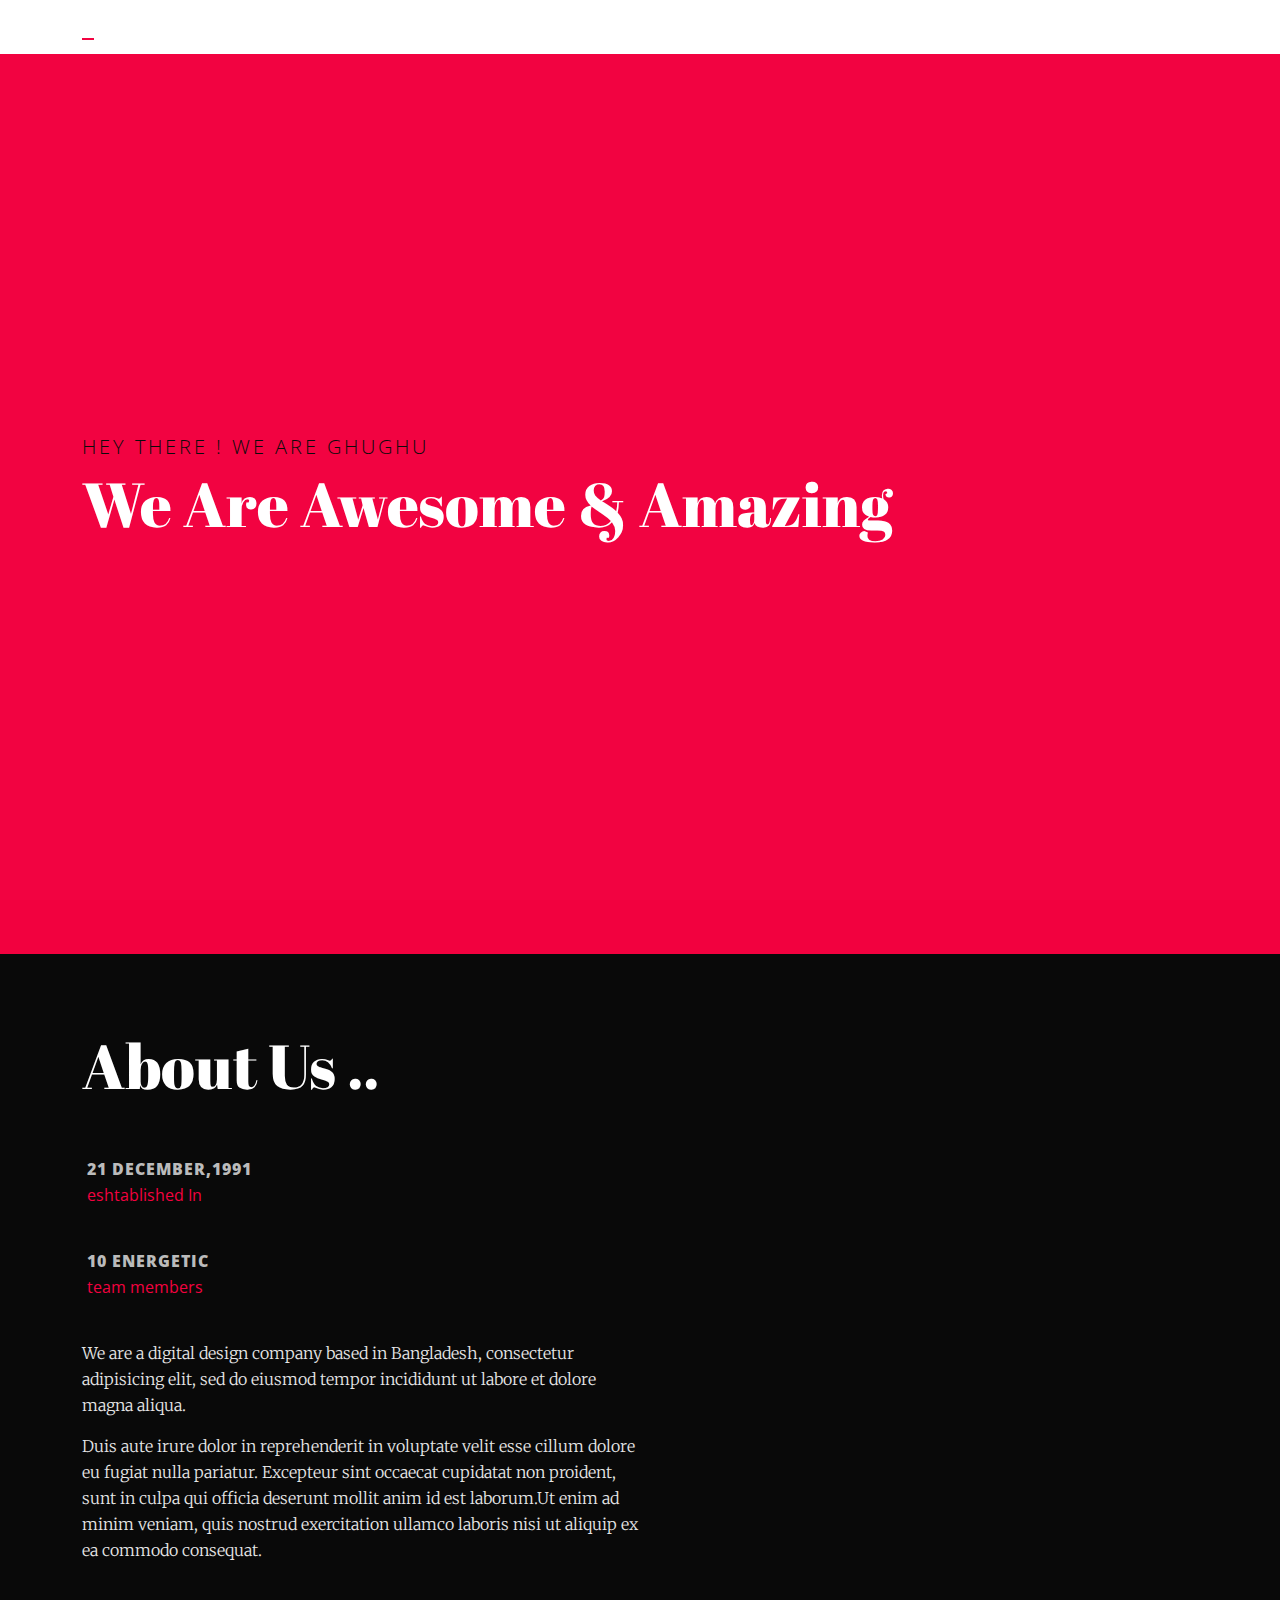
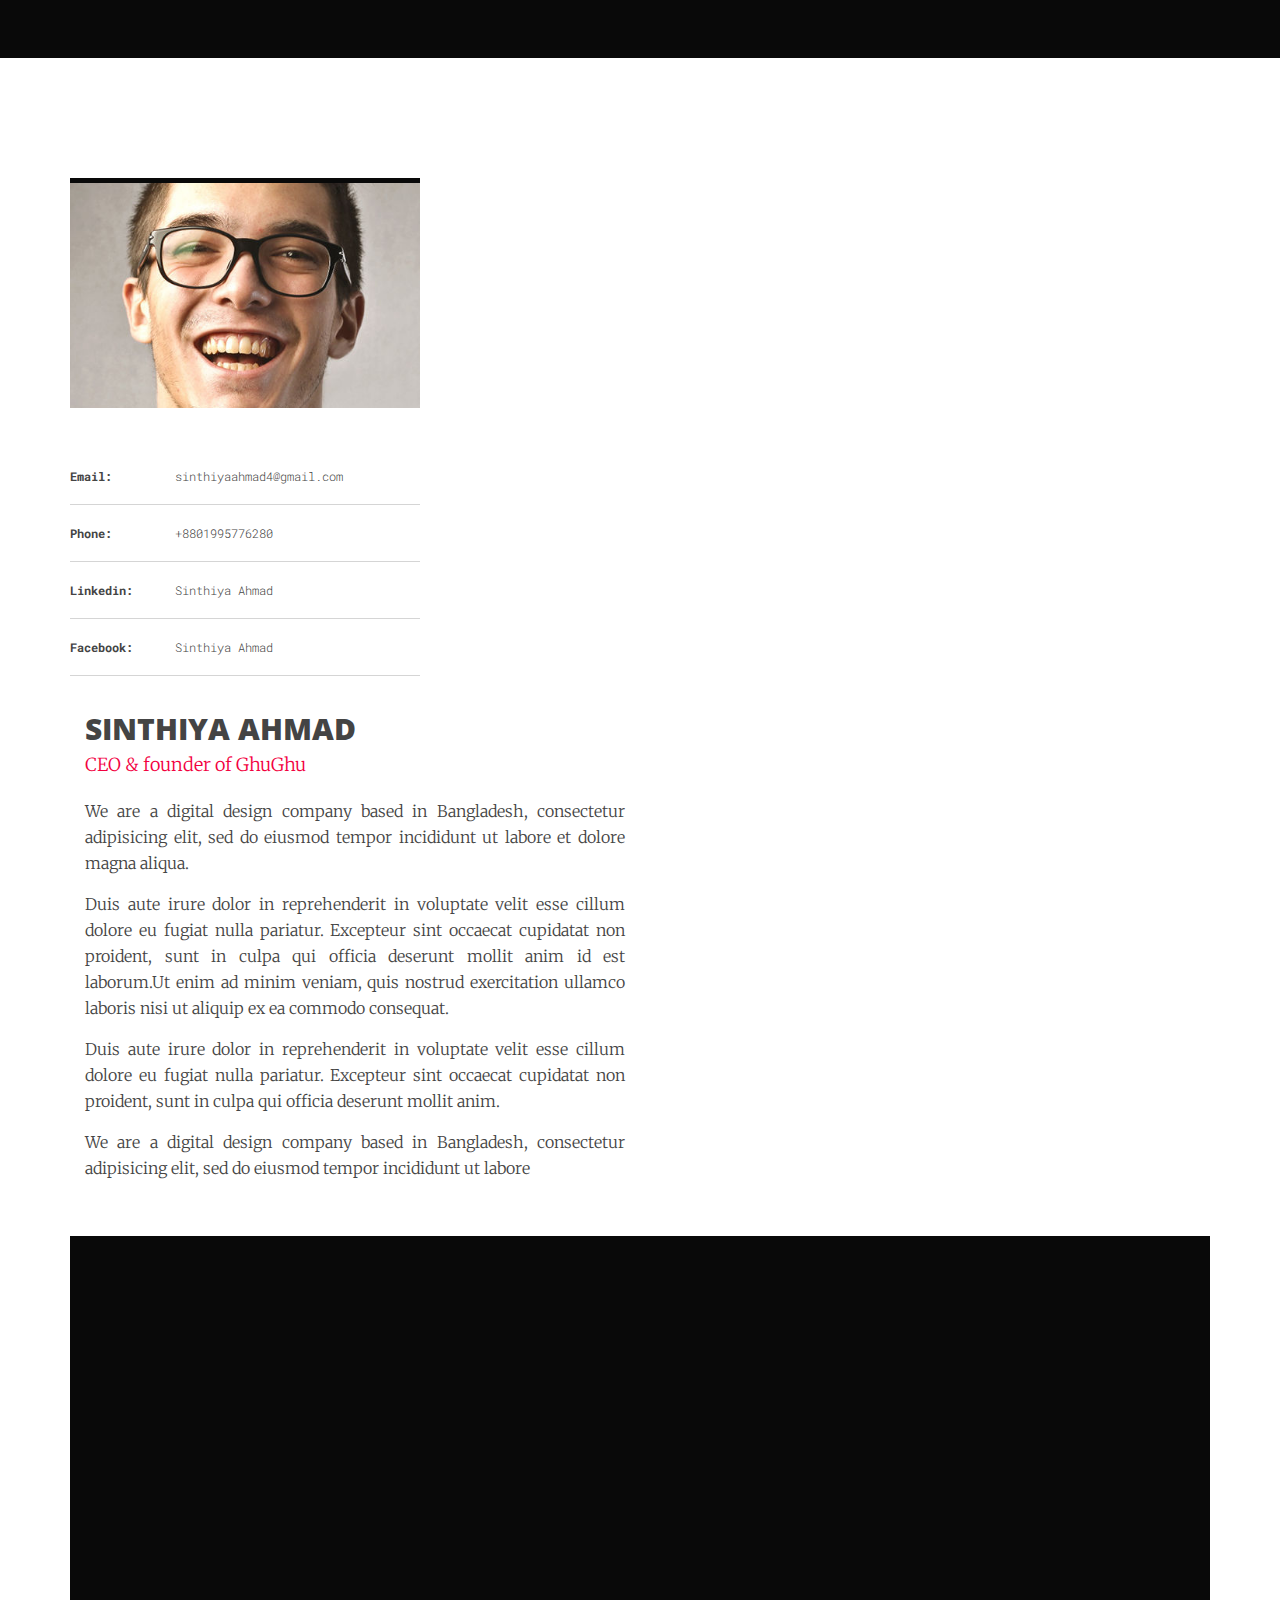
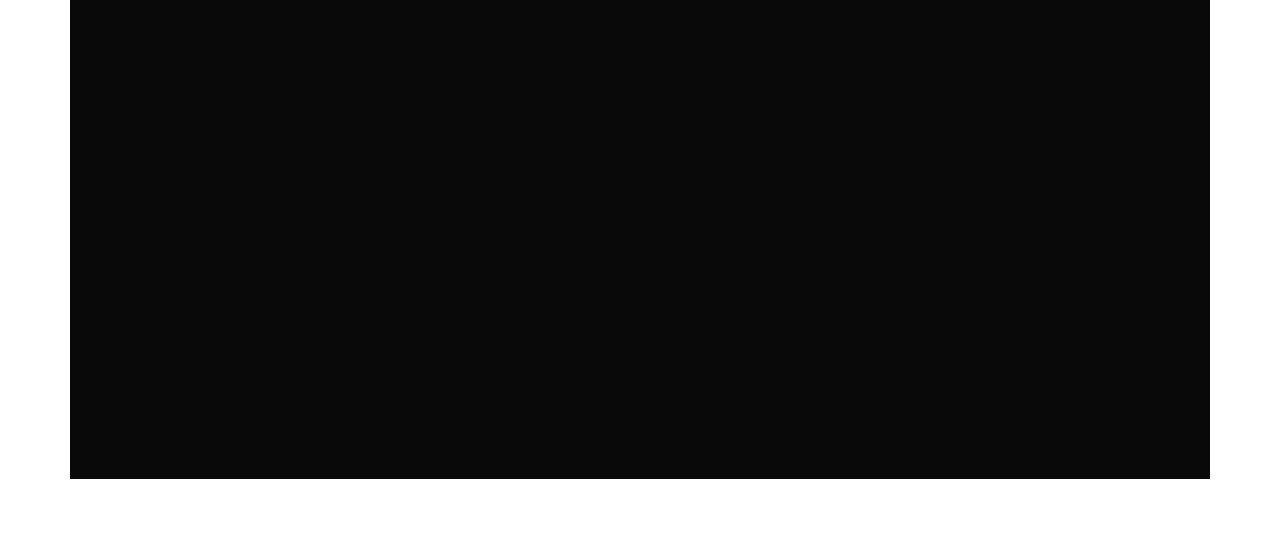
<file: about.html>
<!DOCTYPE html>
<!--[if IE 7]>    <html class="no-js ie7 oldie" lang="en-US"> <![endif]-->
<!--[if IE 8]>    <html class="no-js ie8 oldie" lang="en-US"> <![endif]-->
<!--[if gt IE 8]><!-->
<html lang="en">

<head>

    <!--meta tags -->
    <meta charset="utf-8">
    <meta http-equiv="X-UA-Compatible" content="IE=edge">
    <meta name="viewport" content="width=device-width, initial-scale=1">
    <!--meta tags ends-->

    <title>Ghu Ghu</title>

    <!--- Links to google fonts -->
    <link href='https://fonts.googleapis.com/css?family=Open+Sans:400,300,800%7cRoboto+Mono:400,700%7cMerriweather:300%7cAbril+Fatface'
          rel='stylesheet' >
    <!-- Links to fonts ends -->

    <!-- Bootstrap stylesheet -->
    <link href="css/bootstrap.min.css" rel="stylesheet">

    <!-- Font Icons -->
    <link rel="stylesheet" href="https://maxcdn.bootstrapcdn.com/font-awesome/4.4.0/css/font-awesome.min.css">

    <!-- Popup Images -->
    <link rel="stylesheet" type="text/css" href="css/magnific-popup.css">

    <!-- css animation -->
    <link rel="stylesheet" type="text/css" href="css/animate.css">

    <!-- custom stylesheets -->
    <link rel="stylesheet" type="text/css" href="css/main.css">
    

</head>

<body>

<!-- Start: Preloader section -->
<div id="loader-wrapper">
    <div id="loader"></div>
</div>
<!-- End: Preloader section -->

<!-- DOCUMENT WRAPPER STARTS -->
    <main>

        <!-- MAIN HEADER STARTS-->
        <header id="header">

            <!-- TOP NAVIGATION -->
            <nav class="top-navigation-bar navbar navbar-default navbar-fixed-top">
                <div class="container">
                <div class="row">
                <div class="col-md-12">
                    <!-- Brand and toggle get grouped for better mobile display -->
                    <div class="navbar-header">
                        <button type="button" class="navbar-toggle collapsed" 
                                data-toggle="collapse" data-target="#top-navigation-bar" 
                                aria-expanded="false">
                            <span class="sr-only">Toggle navigation</span>
                            <span class="icon-bar"></span>
                            <span class="icon-bar"></span>
                            <span class="icon-bar"></span>
                        </button>
                        <a class="navbar-brand" href="#">G<span class="thin">&amp;</span>G</a>
                    </div>

                    <!-- Collect the nav links, forms, and other content for toggling -->
                    <div class="collapse navbar-collapse" id="top-navigation-bar">
                        <ul class="nav navbar-nav navbar-right">
                            <li class="active"><a href="index.html">Home</a></li>
                            <li><a href="about.html">about Us</a></li>
                            <li><a href="contact.html">Get in Touch</a></li>                            
                        </ul>
                    </div>
                    <!-- /.navbar-collapse -->
                    </div>
                    </div>
                </div>
                <!-- /.container-->
            </nav>
            <!-- TOP NAVIGATION ENDS -->

        </header>
        
        <!-- main header ends-->
        <section id="about-banner" class="about-banner">
                <div class="container">
                <div class="about-banner-wrapper full-height">
                   <div class="about-heading">
                   <h3 class="wow fadeInUp" data-wow-delay="0.3s">Hey there ! We are GhuGhu</h3>
                    <h1 class="wow fadeInUp" data-wow-delay="0.6s">We Are Awesome & Amazing</h1> 
                    </div>     
                </div>
                </div>

        </section>

        <section id="about-us" class="about-us page">
            <div class="container wow fadeInUp" data-wow-delay="0.3s">
                <div class="row">
                    <div class="about-wrapper">
                        <div class="col-md-6">
                            <h1>About Us ..</h1>
                            <div class="section-snippet">
                              <span class="snippet-heading">21 December,1991</span>
                              <span>eshtablished In</span>  
                            </div>

                            <div class="section-snippet">
                              <span class="snippet-heading">10 energetic</span>
                              <span>team members</span>  
                            </div>
                            
                        </div>
                        <div class="col-md-6">
                            <p>We are a digital design company based in Bangladesh, consectetur adipisicing elit, sed do eiusmod
                            tempor incididunt ut labore et dolore magna aliqua.</p>
                            <p>Duis aute irure dolor in reprehenderit in voluptate velit esse
                            cillum dolore eu fugiat nulla pariatur. Excepteur sint occaecat cupidatat non
                            proident, sunt in culpa qui officia deserunt mollit anim id est laborum.Ut enim ad minim veniam,
                            quis nostrud exercitation ullamco laboris nisi ut aliquip ex ea commodo
                            consequat.</p>
                           

                        </div>
                    </div>
                </div>
            </div>
        </section>

        <section id="team-members" class="team-members page">
            <div class="container">
                <div class="row">
                    <div class="team-member clearfix wow fadeInUp" data-wow-delay="0.3s">
                        <div class="col-md-6">
                            <div class="team-member-img center-block"></div>
                            <table class="team-member-contact center-block">
                                <tbody>
                                    <tr>
                                        <td>Email:</td>
                                        <td>sinthiyaahmad4@gmail.com</td>
                                    </tr>
                                    <tr>
                                        <td>Phone:</td>
                                        <td>+8801995776280</td>
                                    </tr>
                                    <tr>
                                        <td>Linkedin:</td>
                                        <td>Sinthiya Ahmad</td>
                                    </tr>
                                    <tr>
                                        <td>Facebook:</td>
                                        <td>Sinthiya Ahmad</td>
                                    </tr>
                                </tbody>
                            </table>
                        </div>
                        <div class="col-md-6">
                            <div class="team-member-desc">
                                <div class="team-member-desc-heading">
                                    <h4>Sinthiya Ahmad</h4>
                                    <span>CEO &amp; founder of GhuGhu</span>
                                </div>
                                <p>We are a digital design company based in Bangladesh, consectetur adipisicing elit, sed do eiusmod
                                tempor incididunt ut labore et dolore magna aliqua.</p>
                                <p>Duis aute irure dolor in reprehenderit in voluptate velit esse
                                cillum dolore eu fugiat nulla pariatur. Excepteur sint occaecat cupidatat non
                                proident, sunt in culpa qui officia deserunt mollit anim id est laborum.Ut enim ad minim veniam,
                                quis nostrud exercitation ullamco laboris nisi ut aliquip ex ea commodo
                                consequat.</p>
                                <p>Duis aute irure dolor in reprehenderit in voluptate velit esse
                                cillum dolore eu fugiat nulla pariatur. Excepteur sint occaecat cupidatat non
                                proident, sunt in culpa qui officia deserunt mollit anim.</p>
                                <p>We are a digital design company based in Bangladesh, consectetur adipisicing elit, sed do eiusmod
                                tempor incididunt ut labore</p>
                            </div>
                        </div>
                    </div>


        <!-- CTA section starts -->
        <section id="cta" class="cta page">
            <div class="container wow fadeInUp">
                <div class="row">
                    <div class="col-md-6">
                        <h1>Let Us Help ..</h1>
                    </div>
                    <div class="col-md-6">
                        <button class="btn btn-block custom-button">Get In Touch</button>
                    </div>
                </div><!-- End: .row -->
            </div><!-- End: .container-->
        </section>
        <!-- CTA section ends -->

         <!-- footer section starts -->
        <footer id="footer" class="footer">
            <div class="container wow fadeInUp">
                <div class="row">
                    <div class="footer-wrapper clearfix">
                    <div class="col-md-6 footer-left">
                        <div class="row">
                            <div class="col-xs-6">
                                <div class="footer-link footer-link-1">
                                    <h4>Create Free Account</h4>
                                    <ul>
                                        <li><a href="#">View courses</a></li>
                                        <li><a href="#">Discuss</a></li>
                                        <li><a href="#">Suggest course</a></li>
                                        <li><a href="#">View courses</a></li>
                                        <li><a href="#">Discuss</a></li>
                                        <li><a href="#">Suggest course</a></li>
                                    </ul>
                                </div>
                            </div>
                          
                    </div>
                    <div class="col-md-5 col-md-offset-1 footer-text">
                        <p>Lorem ipsum dolor sit amet, consectetur adipisicing elit, sed do eiusmod tempor incididunt ut labore et dolore magna aliqua. Ut enim ad minim veniam, quis nostrud exercitation ullamco laboris nisi ut aliquip</p>
                        <span>&copy; 2016 G&amp;G. Theme By <a href="https://themewagon.com/" target="_blank">ThemeWagon</a></span>
                    </div>
                    </div>
                </div><!-- End: .row -->
            </div><!-- End: .container-->
        </footer>
        <!-- footer section ends -->

    </main>
<!-- DOCUMENT WRAPPER ENDS -->



<!-- SCRIPTS -->

    <!-- jQuery (necessary for all the plugins) -->
    <script src="js/jquery-1.11.2.min.js"></script>

    <!-- Include all compiled plugins (below), or include individual files as needed -->
    <script type="text/javascript" src="js/jquery.magnific-popup.min.js"></script>
    <script type="text/javascript" src="js/jquery.easing.min.js"></script>
    <script type="text/javascript" src="js/wow.min.js"></script>
    <script src="http://maps.google.com/maps/api/js"></script>
    <script src="js/gmaps.js"></script>
    <script src="js/bootstrap.min.js"></script>
    <script src="js/main.js"></script>

<!-- SCRIPTS ENDS -->
</body>

</html>
</file>
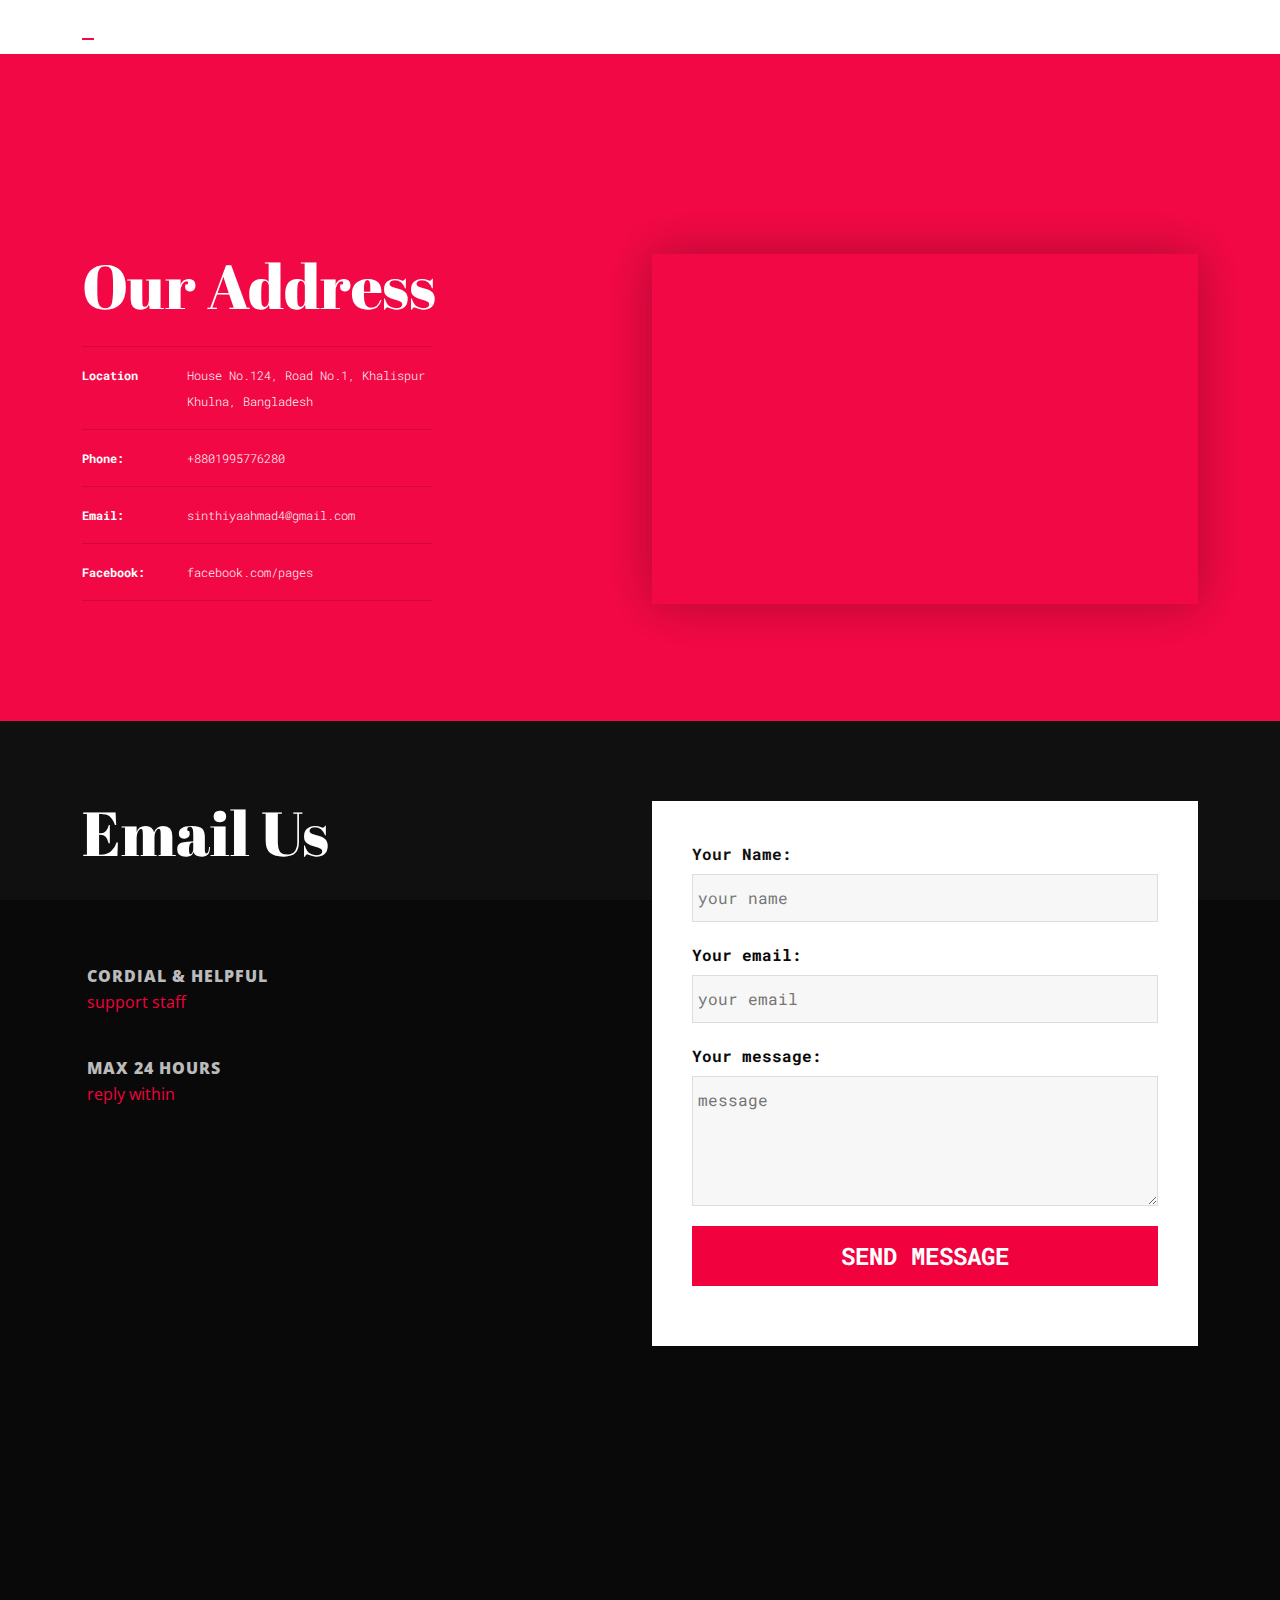
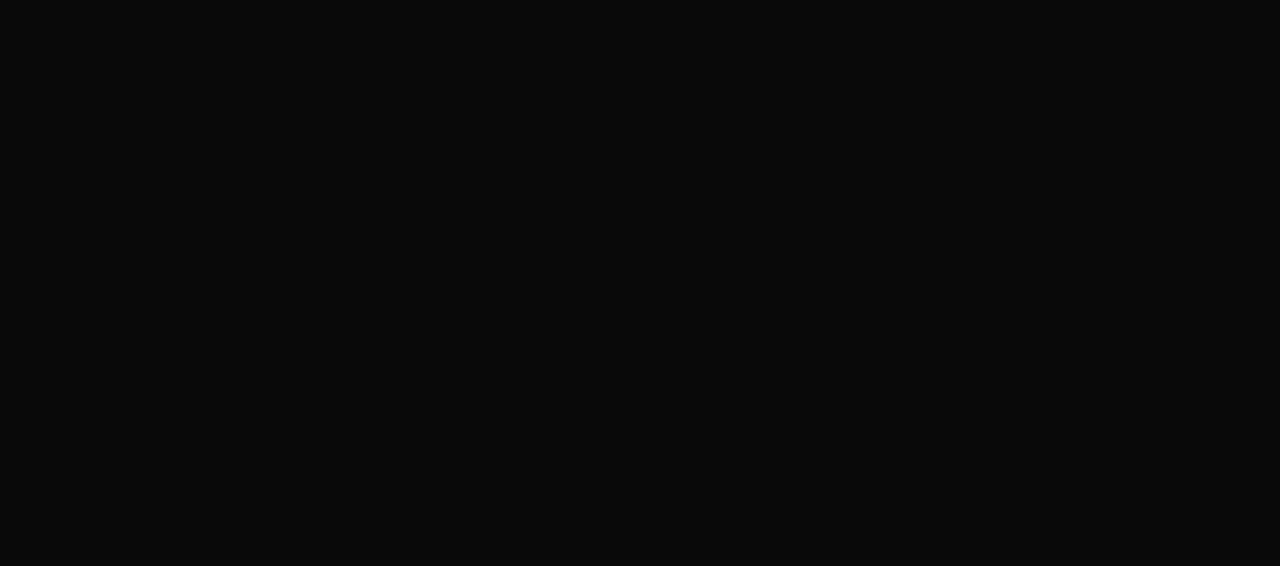
<file: contact.html>
<!DOCTYPE html>
<!--[if IE 7]>    <html class="no-js ie7 oldie" lang="en-US"> <![endif]-->
<!--[if IE 8]>    <html class="no-js ie8 oldie" lang="en-US"> <![endif]-->
<!--[if gt IE 8]><!-->
<html lang="en">

<head>

    <!--meta tags -->
    <meta charset="utf-8">
    <meta http-equiv="X-UA-Compatible" content="IE=edge">
    <meta name="viewport" content="width=device-width, initial-scale=1">
    <!--meta tags ends-->

    <title>Ghu Ghu</title>

    <!--- Links to google fonts -->
    <link href='https://fonts.googleapis.com/css?family=Open+Sans:400,300,800%7cRoboto+Mono:400,700%7cMerriweather:300%7cAbril+Fatface'
          rel='stylesheet'>
    <!-- Links to fonts ends -->

    <!-- Bootstrap stylesheet -->
    <link href="css/bootstrap.min.css" rel="stylesheet">

    <!-- Font Icons -->
    <link rel="stylesheet" href="https://maxcdn.bootstrapcdn.com/font-awesome/4.4.0/css/font-awesome.min.css">

    <!-- Popup Images -->
    <link rel="stylesheet" type="text/css" href="css/magnific-popup.css">

    <!-- css animation -->
    <link rel="stylesheet" type="text/css" href="css/animate.css">

    <!-- custom stylesheets -->
    <link rel="stylesheet" type="text/css" href="css/main.css">
  


</head>

<body>

<!-- Start: Preloader section -->
<div id="loader-wrapper">
    <div id="loader"></div>
</div>
<!-- End: Preloader section -->

<!-- DOCUMENT WRAPPER STARTS -->
    <main>

        <!-- MAIN HEADER STARTS-->
            <header id="header">

            <!-- TOP NAVIGATION -->
            <nav class="top-navigation-bar navbar navbar-default navbar-fixed-top">
                <div class="container">
                <div class="row">
                <div class="col-md-12">
                    <!-- Brand and toggle get grouped for better mobile display -->
                    <div class="navbar-header">
                        <button type="button" class="navbar-toggle collapsed" 
                                data-toggle="collapse" data-target="#top-navigation-bar" 
                                aria-expanded="false">
                            <span class="sr-only">Toggle navigation</span>
                            <span class="icon-bar"></span>
                            <span class="icon-bar"></span>
                            <span class="icon-bar"></span>
                        </button>
                        <a class="navbar-brand" href="#">G<span class="thin">&amp;</span>G</a>
                    </div>

                    <!-- Collect the nav links, forms, and other content for toggling -->
                    <div class="collapse navbar-collapse" id="top-navigation-bar">
                        <ul class="nav navbar-nav navbar-right">
                            <li class="active"><a href="index.html">Home</a></li>
                            <li><a href="about.html">about Us</a></li>
                            <li><a href="contact.html">Get in Touch</a></li>                            
                        </ul>
                    </div>
                    <!-- /.navbar-collapse -->
                    </div>
                    </div>
                </div>
                <!-- /.container-->
            </nav>
            <!-- TOP NAVIGATION ENDS -->

        </header>
        
        <!-- main header ends-->
        <section id="address" class="address page-top">
            <div class="container">
                <div class="row">
                    
                        <div class="col-md-6">
                        <div class="address-wrapper wow fadeInUp" data-wow-delay="0.3s">
                        <h1>Our Address</h1>
                        <table class="address-table">
                                <tbody>
                                    <tr>
                                        <td>Location</td>
                                        <td>House No.124, Road No.1, Khalispur<br>Khulna, Bangladesh</td>
                                    </tr>
                                    <tr>
                                        <td>Phone:</td>
                                        <td>+8801995776280</td>
                                    </tr>
                                    <tr>
                                        <td>Email:</td>
                                        <td>sinthiyaahmad4@gmail.com</td>
                                    </tr>
                                    <tr>
                                        <td>Facebook:</td>
                                        <td>facebook.com/pages</td>
                                    </tr>
                                </tbody>
                            </table>
                            </div>
                    </div>
                    <div class="col-md-6">
                    <div class="map-wrapper wow fadeInUp" data-wow-delay="0.6s">
                        <div id="map"></div>                     
                    </div>
                    </div>
                    
                    
            </div>
            </div>
        </section>

        <section id="email-us" class="email-us page">
            <div class="container wow fadeInUp" data-wow-delay="0.3s">
                <div class="row">
                    
                    <div class="col-md-6">
                    <div class="email-wrapper">
                        <h1>Email Us</h1>
                        <div class="section-snippet hidden-xs">
                          <span class="snippet-heading">Cordial &amp; Helpful</span>
                          <span>support staff</span>  
                        </div>

                        <div class="section-snippet hidden-xs">
                          <span class="snippet-heading">max 24 hours</span>
                          <span>reply within</span>  
                        </div>
                     </div>  
                    </div>
                    <div class="col-md-6">
                        <div class="form-wrapper">
                          <form id="contact-form" action="inc/send_mail.php">
                              <label for="name">Your Name:</label>
                              <input type="text" name="name" id="name" placeholder="your name">
                              <label for="email">Your email:</label>
                              <input type="email" name="email" id="email" placeholder="your email">
                              <label for="message">Your message:</label>
                              <textarea name="message" id="message" placeholder="message"></textarea>
                              <input class="custom-button" type="submit" name="submit" value="send message">

                          </form> 
                                        
                    </div>
                    </div>

                </div>
            </div>
        </section>



         <!-- footer section starts -->
        <footer id="footer" class="footer">
            <div class="container wow fadeInUp">
                <div class="row">
                    <div class="footer-wrapper clearfix">
                    <div class="col-md-6 footer-left">
                        <div class="row">
                            <div class="col-xs-6">
                                <div class="footer-link footer-link-1">
                                    <h4>Create Free Account</h4>
                                    <ul>
                                        <li><a href="#">View courses</a></li>
                                        <li><a href="#">Discuss</a></li>
                                        <li><a href="#">Suggest course</a></li>
                                        <li><a href="#">View courses</a></li>
                                        <li><a href="#">Discuss</a></li>
                                        <li><a href="#">Suggest course</a></li>
                                    </ul>
                                </div>
                            </div>
                            <div class="col-xs-6">
                                <div class="footer-link footer-link-2">
                                    <h4>Create Free Account</h4>
                                    <ul>
                                        <li><a href="#">View courses</a></li>
                                        <li><a href="#">Discuss</a></li>
                                        <li><a href="#">Suggest course</a></li>
                                        <li><a href="#">View courses</a></li>
                                        <li><a href="#">Discuss</a></li>
                                        <li><a href="#">Suggest course</a></li>
                                    </ul>
                                </div>
                            </div>
                        </div>
                    </div>
                    <div class="col-md-5 col-md-offset-1 footer-text">
                        <p>Lorem ipsum dolor sit amet, consectetur adipisicing elit, sed do eiusmod tempor incididunt ut labore et dolore magna aliqua. Ut enim ad minim veniam, quis nostrud exercitation ullamco laboris nisi ut aliquip</p>
                        <span>&copy; 2016 G&amp;G. Theme By <a href="https://themewagon.com/" target="_blank">ThemeWagon</a></span>
                    </div>
                    </div>
                </div><!-- End: .row -->
            </div><!-- End: .container-->
        </footer>
        <!-- footer section ends -->

    </main>
<!-- DOCUMENT WRAPPER ENDS -->



<!-- SCRIPTS -->

    <!-- jQuery (necessary for all the plugins) -->
    <script src="js/jquery-1.11.2.min.js"></script>

    <script src="http://maps.google.com/maps/api/js"></script>
    <script src="js/gmaps.js"></script>
    <script type="text/javascript" src="js/jquery.magnific-popup.min.js"></script>
    <script type="text/javascript" src="js/jquery.easing.min.js"></script>
    <script type="text/javascript" src="js/wow.min.js"></script>
    <script type="text/javascript" src="js/jquery.validate.min.js"></script>
    <script src="js/bootstrap.min.js"></script>
    <script src="js/main.js"></script>

<!-- SCRIPTS ENDS -->
</body>

</html>
</file>
<file: css/main.css>
/*
	GhuGhu Agency
	Author: Wahid Polin
	Version: 0.0.1
*/
/* http://meyerweb.com/eric/tools/css/reset/ 
   v2.0 | 20110126
   License: none (public domain)
*/
/* line 18, ../scss/base/_reset.scss */
html, body, div, span, applet, object, iframe,
h1, h2, h3, h4, h5, h6, p, blockquote, pre,
a, abbr, acronym, address, big, cite, code,
del, dfn, em, img, ins, kbd, q, s, samp,
small, strike, strong, sub, sup, tt, var,
b, u, i, center,
dl, dt, dd, ol, ul, li,
fieldset, form, label, legend,
table, caption, tbody, tfoot, thead, tr, th, td,
article, aside, canvas, details, embed,
figure, figcaption, footer, header, hgroup,
menu, nav, output, ruby, section, summary,
time, mark, audio, video {
  margin: 0;
  padding: 0;
  border: 0;
  font-size: 100%;
  font: inherit;
  vertical-align: baseline;
}

/* HTML5 display-role reset for older browsers */
/* line 28, ../scss/base/_reset.scss */
article, aside, details, figcaption, figure,
footer, header, hgroup, menu, nav, section {
  display: block;
}

/* line 31, ../scss/base/_reset.scss */
body {
  line-height: 1;
}

/* line 34, ../scss/base/_reset.scss */
ol, ul {
  list-style: none;
}

/* line 37, ../scss/base/_reset.scss */
blockquote, q {
  quotes: none;
}

/* line 41, ../scss/base/_reset.scss */
blockquote:before, blockquote:after,
q:before, q:after {
  content: '';
  content: none;
}

/* line 45, ../scss/base/_reset.scss */
table {
  border-collapse: collapse;
  border-spacing: 0;
}

/*font*/
/* line 1, ../scss/base/_base.scss */
body {
  font-family: "Merriweather", "Serif";
  color: white;
  font-size: 14px;
  font-weight: 300;
  line-height: 24px;
}

/* line 9, ../scss/base/_base.scss */
a {
  color: white;
}

/* line 13, ../scss/base/_base.scss */
span.thin {
  font-weight: 300;
}

/* line 17, ../scss/base/_base.scss */
.page {
  padding: 60px 0;
}

/* line 21, ../scss/base/_base.scss */
.page-top {
  padding: 110px 0 60px;
}

/* line 25, ../scss/base/_base.scss */
h1 {
  font-family: "Abril Fatface";
  font-size: 52px;
  line-height: 1;
}

/* line 31, ../scss/base/_base.scss */
h2 {
  font-family: "Open sans", "Sans Serif";
  font-size: 24px;
  font-weight: 800;
  line-height: 1.5;
}

/* line 38, ../scss/base/_base.scss */
h3 {
  font-family: "Open sans", "Sans Serif";
  font-size: 20px;
  font-weight: 300;
  line-height: 1.5;
  text-transform: uppercase;
  letter-spacing: 3px;
  color: #090909;
}

/* line 48, ../scss/base/_base.scss */
h4 {
  font-family: "Open sans", "Sans Serif";
  font-weight: 800;
  font-size: 30px;
  text-transform: uppercase;
  margin-bottom: 5px;
}

/* line 56, ../scss/base/_base.scss */
p {
  margin-bottom: 15px;
}

/* line 1, ../scss/layout/_nav.scss */
.navbar {
  font-family: "Open sans", "Sans Serif";
}

/* line 4, ../scss/layout/_nav.scss */
.navbar-default {
  background-color: #090909;
  border: none;
}
/* line 8, ../scss/layout/_nav.scss */
.navbar-default .navbar-brand {
  font-family: "Abril Fatface";
  font-weight: 800;
  color: #fff;
  font-size: 24px;
  padding: 15px 0;
}
/* line 15, ../scss/layout/_nav.scss */
.navbar-default .navbar-brand:hover {
  color: #f2013f;
}
/* line 19, ../scss/layout/_nav.scss */
.navbar-default .navbar-brand span.thin {
  font-family: "Open sans", "Sans Serif";
}
/* line 24, ../scss/layout/_nav.scss */
.navbar-default .navbar-toggle {
  border: none;
  background-color: #f2013f;
}
/* line 28, ../scss/layout/_nav.scss */
.navbar-default .navbar-toggle:hover, .navbar-default .navbar-toggle:focus {
  background-color: #d90138;
}
/* line 32, ../scss/layout/_nav.scss */
.navbar-default .navbar-toggle .icon-bar {
  background-color: white;
}
/* line 37, ../scss/layout/_nav.scss */
.navbar-default .navbar-nav > li > a {
  color: white;
  text-transform: uppercase;
  letter-spacing: 2px;
  font-size: 14px;
  font-weight: 800;
  transition: all 0.3s;
  padding-top: 20px;
  padding-bottom: 20px;
}
/* line 47, ../scss/layout/_nav.scss */
.navbar-default .navbar-nav > li > a:hover {
  background-color: transparent;
  color: #f2013f;
}
/* line 52, ../scss/layout/_nav.scss */
.navbar-default .navbar-nav > li > a:focus {
  color: #fff;
}
/* line 57, ../scss/layout/_nav.scss */
.navbar-default .navbar-nav > li.active > a {
  background-color: #090909;
  color: #f2013f;
}
/* line 61, ../scss/layout/_nav.scss */
.navbar-default .navbar-nav > li.active > a:hover {
  background-color: transparent;
  color: #f2013f;
}
/* line 67, ../scss/layout/_nav.scss */
.navbar-default .navbar-collapse {
  background-color: #090909;
  border: none;
  padding-right: 40px;
}

/* line 1, ../scss/layout/_footer.scss */
.footer {
  background-color: #090909;
  font-family: "Roboto Mono";
  font-size: 12px;
}
/* line 6, ../scss/layout/_footer.scss */
.footer h4 {
  font-family: "Roboto Mono";
  text-transform: none;
  font-size: 14px;
  font-weight: 700;
  margin-bottom: 15px;
}
/* line 14, ../scss/layout/_footer.scss */
.footer ul {
  margin-bottom: 40px;
}

/* line 20, ../scss/layout/_footer.scss */
.footer-wrapper {
  border-top: 1px solid #222;
  padding: 60px 0;
}

/* line 1, ../scss/modules/_blocks.scss */
.service {
  padding: 35px 0 40px;
  border-top: 1px solid #d00136;
}
/* line 5, ../scss/modules/_blocks.scss */
.service h2 {
  margin-bottom: 15px;
}

/* line 10, ../scss/modules/_blocks.scss */
.service-number {
  font-family: "Abril Fatface";
  font-size: 100px;
  color: #090909;
  margin-top: -30px;
  display: inline-block;
  font-weight: 700;
  line-height: 1.5;
}

/*section snippets*/
/* line 24, ../scss/modules/_blocks.scss */
.section-snippet {
  margin-bottom: 20px;
}
/* line 27, ../scss/modules/_blocks.scss */
.section-snippet span {
  font-family: "Open sans", "Sans Serif";
  font-weight: 400;
  display: block;
  color: #f2013f;
  margin-left: 5px;
}
/* line 34, ../scss/modules/_blocks.scss */
.section-snippet span.snippet-heading {
  text-transform: uppercase;
  font-weight: 800;
  color: #bbb;
  letter-spacing: 1px;
}
/* line 41, ../scss/modules/_blocks.scss */
.section-snippet span:last-child {
  margin-bottom: 40px;
}

/* team member */
/* line 52, ../scss/modules/_blocks.scss */
.team-member {
  padding: 40px 0;
}
/* line 55, ../scss/modules/_blocks.scss */
.team-member::first-of-type {
  padding-top: 0;
  border: none;
}

/* line 61, ../scss/modules/_blocks.scss */
.team-member-img {
  width: 100%;
  height: 230px;
  background-image: url("../images/about-us/5.jpg");
  background-size: cover;
  background-position: center center;
  background-repeat: no-repeat;
  margin-bottom: 40px;
  border-top: 5px solid #090909;
}

/* line 73, ../scss/modules/_blocks.scss */
.team-member-contact {
  margin-bottom: 40px;
}

/* line 78, ../scss/modules/_blocks.scss */
.team-member-desc-heading {
  margin-bottom: 20px;
}
/* line 81, ../scss/modules/_blocks.scss */
.team-member-desc-heading h4 {
  margin-bottom: 10px;
}
/* line 85, ../scss/modules/_blocks.scss */
.team-member-desc-heading span {
  font-size: 18px;
  color: #F2013F;
}

/*map*/
/* line 93, ../scss/modules/_blocks.scss */
#map {
  height: 350px;
  color: #090909;
  box-shadow: 0px 0px 45px rgba(0, 0, 0, 0.1), 0px 0px 45px rgba(0, 0, 0, 0.2);
}

/* line 1, ../scss/modules/_buttons.scss */
.custom-button {
  font-family: "Open sans", "Sans Serif";
  border-radius: 0;
  height: 60px;
  background-color: #f2013f;
  color: #fff;
  font-size: 24px;
  font-weight: 800;
  text-transform: uppercase;
  transition: all 0.3s;
}
/* line 12, ../scss/modules/_buttons.scss */
.custom-button:hover {
  background-color: #d90138;
}

/* line 1, ../scss/modules/_sections.scss */
.page {
  padding: 60px 0;
}

/* line 5, ../scss/modules/_sections.scss */
.main-heading {
  margin-bottom: 40px;
}

/* banner section */
/* line 11, ../scss/modules/_sections.scss */
.banner {
  background-color: #f2013f;
}
/* line 14, ../scss/modules/_sections.scss */
.banner .container {
  position: relative;
}
/* line 18, ../scss/modules/_sections.scss */
.banner h1 {
  margin-bottom: 20px;
}
/* line 22, ../scss/modules/_sections.scss */
.banner p {
  max-width: 470px;
}

/*who are we section*/
/* line 30, ../scss/modules/_sections.scss */
.who-are-we {
  background-color: #090909;
}
/* line 33, ../scss/modules/_sections.scss */
.who-are-we h1 {
  margin-bottom: 40px;
}

/* line 38, ../scss/modules/_sections.scss */
.services {
  background-color: #f2013f;
}

/*cta*/
/* line 44, ../scss/modules/_sections.scss */
.cta {
  background-color: #090909;
}

/* line 49, ../scss/modules/_sections.scss */
.cta h1 {
  margin-bottom: 40px;
}

/*about banner*/
/* line 55, ../scss/modules/_sections.scss */
.about-banner {
  background-color: #f2013f;
}

/* line 59, ../scss/modules/_sections.scss */
.about-heading {
  position: absolute;
  top: 35%;
}

/* line 64, ../scss/modules/_sections.scss */
.about-heading h3 {
  margin-bottom: 10px;
}

/*about-us*/
/* line 71, ../scss/modules/_sections.scss */
.about-us {
  background-color: #090909;
}
/* line 74, ../scss/modules/_sections.scss */
.about-us h1 {
  margin-bottom: 40px;
}

/* team members */
/* line 82, ../scss/modules/_sections.scss */
.team-members {
  background-color: #fff;
  color: #444;
}

/*address*/
/* line 89, ../scss/modules/_sections.scss */
.address {
  background-color: #f2013f;
}
/* line 92, ../scss/modules/_sections.scss */
.address h1 {
  margin-bottom: 30px;
}

/* line 97, ../scss/modules/_sections.scss */
.address-table {
  color: #fff;
  border-top: 1px solid #d00136;
  margin-bottom: 60px;
}
/* line 102, ../scss/modules/_sections.scss */
.address-table td {
  border-bottom: 1px solid #d00136;
}

/*email us*/
/* line 113, ../scss/modules/_sections.scss */
.address-wrapper,
.email-wrapper,
.form-wrapper,
.map-wrapper,
.footer-wrapper {
  max-width: 500px;
  margin: 0 auto;
}

/* line 118, ../scss/modules/_sections.scss */
.email-us {
  background-color: #090909;
}
/* line 121, ../scss/modules/_sections.scss */
.email-us h1 {
  margin-bottom: 30px;
}

/*prelooader */
/* line 3, ../scss/modules/_components.scss */
#loader-wrapper {
  position: fixed;
  top: 0;
  left: 0;
  right: 0;
  bottom: 0;
  background-color: #fff;
  /* change if the mask should have another color then white */
  z-index: 9999;
  /* makes sure it stays on top */
}

/* line 14, ../scss/modules/_components.scss */
#loader {
  width: 200px;
  height: 200px;
  position: absolute;
  left: 50%;
  /* centers the loading animation horizontally one the screen */
  top: 50%;
  /* centers the loading animation vertically one the screen */
  background-image: url(../images/Preloader_1.gif);
  /* path to your loading animation */
  background-repeat: no-repeat;
  background-position: center;
  margin: -100px 0 0 -100px;
  /* is width and height divided by two */
}

/* banner carousel */
/* line 34, ../scss/modules/_components.scss */
.banner-item {
  position: absolute;
  top: 20%;
}
/* line 38, ../scss/modules/_components.scss */
/*.banner-item img {
  box-shadow: 0px 0px 45px rgba(0, 0, 0, 0.2), 0px 0px 45px rgba(0, 0, 0, 0.2);
}*/

/* line 45, ../scss/modules/_components.scss */
.carousel-control {
  position: absolute;
  top: 100%;
  margin-top: -50px;
  bottom: 0;
  left: 0;
  width: 70px;
  height: 50px;
  font-size: 20px;
  color: #fff;
  text-align: center;
  text-shadow: 0 1px 2px rgba(0, 0, 0, 0.6);
  background-color: rgba(0, 0, 0, 0);
  filter: alpha(opacity=100);
  opacity: 1;
}
/* line 61, ../scss/modules/_components.scss */
.carousel-control.right {
  margin-right: 15px;
  /*to neget the col padding to align with container*/
  background-color: #090909;
}
/* line 65, ../scss/modules/_components.scss */
.carousel-control.right i img {
  margin-top: 12px;
}
/* line 70, ../scss/modules/_components.scss */
.carousel-control.left {
  left: 100%;
  margin-left: -286px;
  background-color: #090909;
}
/* line 75, ../scss/modules/_components.scss */
.carousel-control.left i img {
  margin-top: 12px;
}
/* line 80, ../scss/modules/_components.scss */
.carousel-control a {
  line-height: 0;
}

/* line 87, ../scss/modules/_components.scss */
.carousel-indicators {
  background-color: #090909;
  width: 131px;
  height: 50px;
  bottom: 0;
  left: 100%;
  margin-left: -201px;
  top: 100%;
  margin-top: -50px;
  padding-top: 14px;
  border-left: 1px solid #1a1a1a;
  border-right: 1px solid #1a1a1a;
}
/* line 100, ../scss/modules/_components.scss */
.carousel-indicators li {
  background-color: #fff;
  border: none;
  border-radius: 10px;
}
/* line 106, ../scss/modules/_components.scss */
.carousel-indicators .active {
  width: 12px;
  height: 12px;
  margin: 0;
  background-color: #F2013F;
}

/* =================  CAROUSEL CUSTOM FADE EFFECT ===================== */
/* line 120, ../scss/modules/_components.scss */
.carousel-fade .carousel-inner .item {
  -webkit-transition-property: opacity;
  transition-property: opacity;
}

/* line 126, ../scss/modules/_components.scss */
.carousel-fade .carousel-inner .item,
.carousel-fade .carousel-inner .active.left,
.carousel-fade .carousel-inner .active.right {
  opacity: 0;
}

/* line 131, ../scss/modules/_components.scss */
.carousel-fade .carousel-inner .active,
.carousel-fade .carousel-inner .next.left,
.carousel-fade .carousel-inner .prev.right {
  opacity: 1;
}

/* line 137, ../scss/modules/_components.scss */
.carousel-fade .carousel-inner .next,
.carousel-fade .carousel-inner .prev,
.carousel-fade .carousel-inner .active.left,
.carousel-fade .carousel-inner .active.right {
  left: 0;
  -webkit-transform: translate3d(0, 0, 0);
  transform: translate3d(0, 0, 0);
}

/* line 142, ../scss/modules/_components.scss */
.carousel-fade .carousel-control {
  z-index: 2;
}

/* line 1, ../scss/modules/_forms.scss */
.form-wrapper {
  font-family: "Roboto Mono";
  background-color: #fff;
  color: #090909;
  padding: 20px;
}

/* line 8, ../scss/modules/_forms.scss */
label, input, textarea {
  display: block;
  width: 100%;
  outline: none;
}

/* line 14, ../scss/modules/_forms.scss */
label {
  font-weight: 700;
  margin-bottom: 7px;
}

/* line 19, ../scss/modules/_forms.scss */
input, textarea {
  background-color: #f7f7f7;
  border: 1px solid #ddd;
  padding: 10px 5px;
  margin-bottom: 20px;
}

/* line 26, ../scss/modules/_forms.scss */
textarea {
  height: 130px;
  margin-bottom: 20px;
}

/* line 31, ../scss/modules/_forms.scss */
input.custom-button {
  border: none;
  font-family: "Roboto Mono";
}

/* line 36, ../scss/modules/_forms.scss */
label.local-error {
  background-color: #FCF8E3;
  color: #C74581;
  font-weight: 300;
  font-size: 12px;
  margin-top: -10px;
  margin-bottom: 20px;
  padding: 3px 20px;
  border-radius: 2px;
}

/* line 1, ../scss/modules/_tables.scss */
table {
  font-family: 'Roboto Mono';
  font-size: 12px;
  color: #444;
  width: 100%;
}
/* line 8, ../scss/modules/_tables.scss */
table tr td {
  padding: 15px 0;
  border-bottom: 1px solid #d5d5d5;
}
/* line 12, ../scss/modules/_tables.scss */
table tr td:first-of-type {
  width: 30%;
  font-weight: 700;
}

/* =================  CAROUSEL ANIMATION DELAY ===================== */
/* line 3, ../scss/modules/_animations.scss */
.delay-1 {
  -webkit-animation-delay: 300ms;
  -moz-animation-delay: 300ms;
  animation-delay: 300ms;
}

/* line 9, ../scss/modules/_animations.scss */
.delay-2 {
  -webkit-animation-delay: 600ms;
  -moz-animation-delay: 600ms;
  animation-delay: 600ms;
}

/* line 15, ../scss/modules/_animations.scss */
.delay-3 {
  -webkit-animation-delay: 1200ms;
  -moz-animation-delay: 1200ms;
  animation-delay: 1200ms;
}

/* line 21, ../scss/modules/_animations.scss */
.delay-4 {
  -webkit-animation-delay: 1500ms;
  -moz-animation-delay: 1500ms;
  animation-delay: 1500ms;
}

@media (min-width: 400px) {
  /* line 2, ../scss/layout/responsive/_big-mobile.scss */
  .banner-item {
    top: 30%;
  }

  /* line 6, ../scss/layout/responsive/_big-mobile.scss */
  .about-heading {
    top: 40%;
  }

  /* line 10, ../scss/layout/responsive/_big-mobile.scss */
  .form-wrapper {
    padding: 30px;
  }
}
@media (min-width: 768px) {
  /* line 3, ../scss/layout/responsive/_tablet.scss */
  body {
    font-size: 16px;
    line-height: 26px;
  }

  /* line 9, ../scss/layout/responsive/_tablet.scss */
  h2 {
    font-family: "Open sans", "Sans Serif";
    font-size: 26px;
    font-weight: 800;
    line-height: 1.5;
  }

  /* line 16, ../scss/layout/responsive/_tablet.scss */
  .page {
    padding: 80px 0;
  }

  /* line 20, ../scss/layout/responsive/_tablet.scss */
  .navbar-default {
    background-color: transparent;
  }
  /* line 22, ../scss/layout/responsive/_tablet.scss */
  .navbar-default .navbar-brand {
    padding: 20px 40px;
  }

  /* line 28, ../scss/layout/responsive/_tablet.scss */
  .banner-item {
    top: 35%;
  }
  /* line 31, ../scss/layout/responsive/_tablet.scss */
  .banner-item img {
    margin-top: -10px;
  }

  /* line 36, ../scss/layout/responsive/_tablet.scss */
  .about-us p {
    color: #e6e6e6;
  }

  /* line 40, ../scss/layout/responsive/_tablet.scss */
  .service-number {
    font-size: 140px;
  }

  /* line 48, ../scss/layout/responsive/_tablet.scss */
  .address-wrapper,
  .email-wrapper,
  .form-wrapper,
  .map-wrapper,
  .footer-wrapper {
    max-width: 100%;
    margin: 0;
  }

  /* line 53, ../scss/layout/responsive/_tablet.scss */
  .address-table {
    max-width: 350px;
  }

  /* line 57, ../scss/layout/responsive/_tablet.scss */
  .form-wrapper {
    padding: 40px;
  }

  /* line 61, ../scss/layout/responsive/_tablet.scss */
  .email-us h1 {
    margin-bottom: 100px;
  }
}
@media (min-width: 992px) {
  /* line 3, ../scss/layout/responsive/_laptop.scss */
  h1 {
    font-size: 62px;
  }

  /* line 7, ../scss/layout/responsive/_laptop.scss */
  .banner-item img {
    margin-top: -25px;
  }

  /* line 11, ../scss/layout/responsive/_laptop.scss */
  .about-us h1 {
    margin-bottom: 60px;
  }

  /* line 15, ../scss/layout/responsive/_laptop.scss */
  .page-top {
    padding: 200px 0 60px;
  }

  /* line 21, ../scss/layout/responsive/_laptop.scss */
  .navbar-default .navbar-nav > li > a {
    padding-top: 40px;
    padding-bottom: 40px;
  }
  /* line 26, ../scss/layout/responsive/_laptop.scss */
  .navbar-default .navbar-brand {
    font-size: 48px;
    padding: 40px;
  }

  /* line 32, ../scss/layout/responsive/_laptop.scss */
  .team-member-img, .team-member-contact {
    max-width: 350px;
  }
}
@media (min-width: 1200px) {
  /* line 2, ../scss/layout/responsive/_desktop.scss */
  .banner-item img {
    margin-top: -55px;
  }

  /* line 6, ../scss/layout/responsive/_desktop.scss */
  .about-heading {
    top: 48%;
  }
}

.team-member-desc {
    margin: 0px 15px;
    text-align: justify;
}

.footer-link a:hover {
  color: #f2013f;
  text-decoration: none;
}

.footer-text a {
  color: #f2013f;
}

.footer-text a:hover {
  text-decoration: none;
}
</file>
